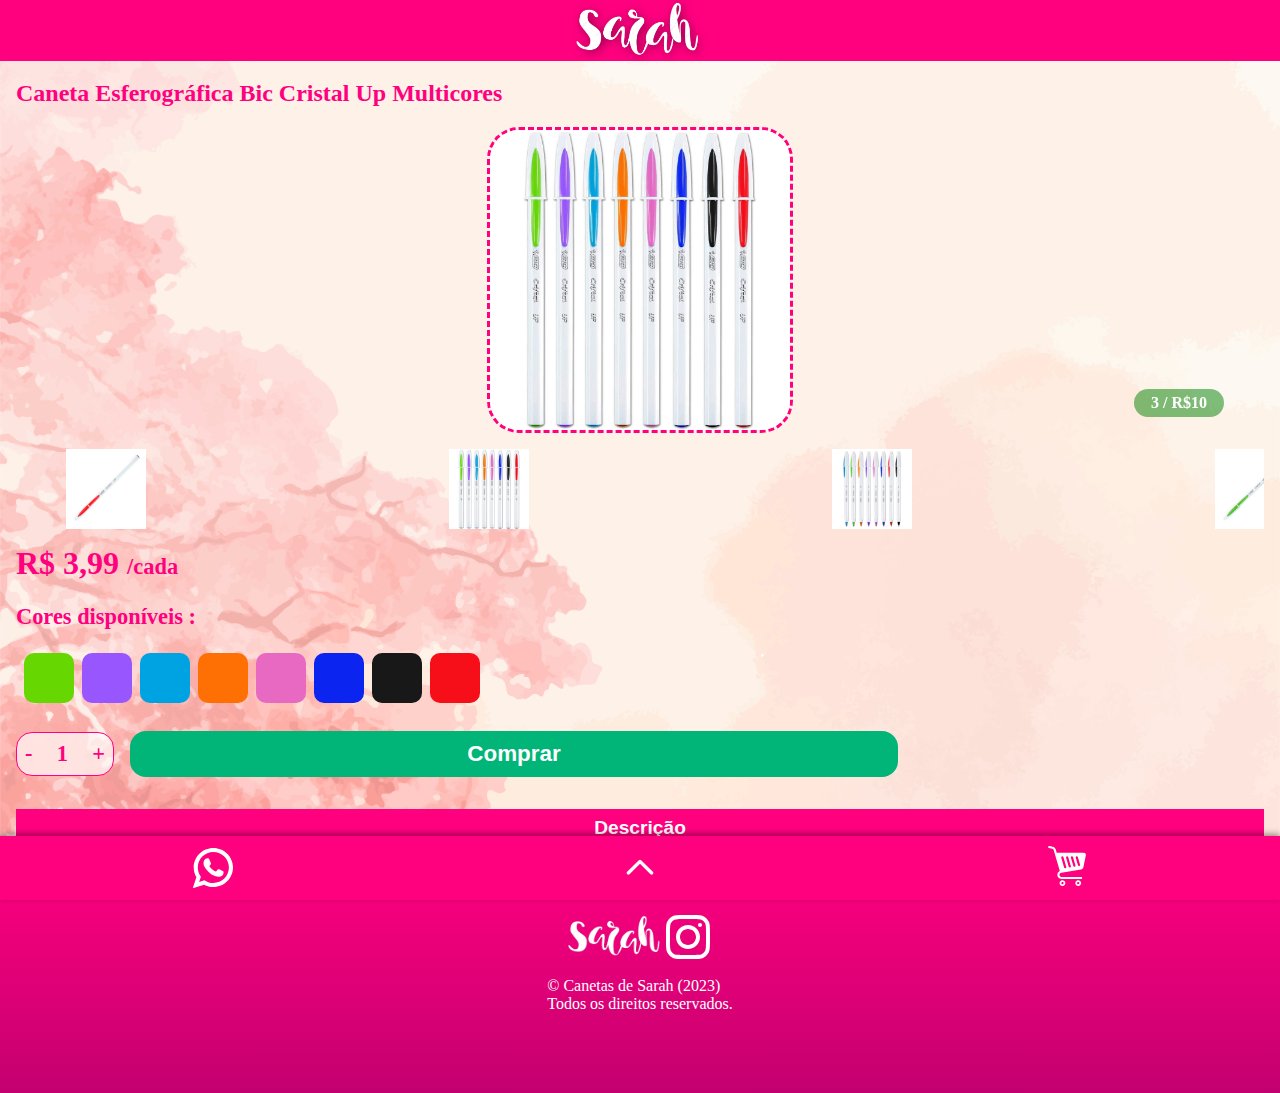
<file: index.html>
<!DOCTYPE html>
<html lang="pt-BR">
<head>
  <title>Canetas de Sarah </title>
  <meta http-equiv="Content-Type" content="text/html;charset=UTF-8">
  <meta name="viewport" content="width=device-width, initial-scale=1.0"/>
    <meta name="author" content="Israel Soares">
    <meta name="description" content="Oi, eu sou a Sarah, uma garota sonhadora. Estou realizando um projeto incrível chamado 'Canetas de Sarah', onde eu vendo canetas para tornar meus sonhos realidade.">
    <meta property="og:title" content="Canetas de Sarah">
    <meta property="og:description" content="Oi, eu sou a Sarah, uma garota sonhadora. Estou realizando um projeto incrível chamado 'Canetas de Sarah', onde eu vendo canetas para tornar meus sonhos realidade.">
    <meta property="og:image" content="banner1×1.png">
    
    
    <meta property="og:url" content="https://israelsoarex.github.io/Loja-de-canetas/">
    <meta property="og:type" content="website">
    
    <meta property="og:site_name" content="Canetas de Sarah">
  <link rel="stylesheet" type="text/css" href="slick/slick.css">
  <link rel="stylesheet" type="text/css" href="slick/slick-theme.css"> 
  <link rel="stylesheet" href="styles.css">
</head>
<body>
    <header>
        <img src="logo1.png" alt=""></img>
    </header>
    <div id="nav">
        <img src="whatsapp.svg" alt="zap" id="zapIcon">
        <img src="up-chevron.svg" alt="up" id="upIcon">
        <div class="cart-container">
            <img src="cart.svg" alt="cart" id="cartIcon">
            <span class="badge"></span>
        </div>
    </div>
    <h2 id="penName">Caneta A-One Colors</h2>
  <div class="carousel">
    <div class="carousel-item">
      <img src="todas1.jpg" alt="Caneta 1">
      <div class="promocao">3 / R$10</div>
    </div>
    <div class="carousel-item">
      <img src="todas2.jpg" alt="Caneta 2">
      <div class="promocao">3 / R$10</div>
    </div>
    <div class="carousel-item">
      <img src="verde.jpg" alt="verde">
      <div class="promocao">3 / R$10</div>
    </div>
    <div class="carousel-item">
      <img src="lilas.png" alt="lilas">
      <div class="promocao">3 / R$10</div>
    </div>
    <div class="carousel-item">
      <img src="azulClaro.png" alt="azulClaro">
      <div class="promocao">3 / R$10</div>
    </div>
    <div class="carousel-item">
      <img src="laranja.png" alt="laranja">
      <div class="promocao">3 / R$10</div>
    </div>
    <div class="carousel-item">
      <img src="rosa.png" alt="rosa">
      <div class="promocao">3 / R$10</div>
    </div>
    <div class="carousel-item">
      <img src="azulEscuro.png" alt="azulEscuro">
      <div class="promocao">3 / R$10</div>
    </div>
    <div class="carousel-item">
      <img src="preta.png" alt="preta">
      <div class="promocao">3 / R$10</div>
    </div>
    <div class="carousel-item">
      <img src="vermelha.png" alt="vermelha">
      <div class="promocao">3 / R$10</div>
    </div>
  </div>

  <div class="carousel2">
    <div class="carousel-item">
      <img src="todas1.jpg" alt="Caneta 1">
    </div>
    <div class="carousel-item">
      <img src="todas2.jpg" alt="Caneta 2">
    </div>
    <div class="carousel-item">
      <img src="verde.jpg" alt="verde">
    </div>
    <div class="carousel-item">
      <img src="lilas.png" alt="lilas">
    </div>
    <div class="carousel-item">
      <img src="azulClaro.png" alt="azulClaro">
    </div>
    <div class="carousel-item">
      <img src="laranja.png" alt="laranja">
    </div>
    <div class="carousel-item">
      <img src="rosa.png" alt="rosa">
    </div>
    <div class="carousel-item">
      <img src="azulEscuro.png" alt="azulEscuro">
    </div>
    <div class="carousel-item">
      <img src="preta.png" alt="preta">
    </div>
    <div class="carousel-item">
      <img src="vermelha.png" alt="vermelha">
    </div>
  </div>
  <div class="preco">R$ 3,99<span>/cada</span></div>
  <div class="cores-disponiveis">
  <p>Cores disponíveis :</p>
 
  </div>
<div id="btns">
    <div id="btnCard">
  <span id="decreaseBtn" onclick="decreaseQuantity()">-</span>
  <span id="quantity">1</span>
  <span id="increaseBtn" onclick="increaseQuantity()">+</span>
</div>
<button id="buyBtn">Comprar</button>
</div>
<div id="conteudo">
    <h2 id="linkDescricao">Descrição</h2> 
    <div class="descricao">
        <ul>
            <li>Versão moderna da caneta bic cristal dura+</li>
            <li>Corpo branco</li>
            <li>Ponteiras coloridas</li>
            <li>Tampa ventilada</li>
            <li>Tinta nas cores fashion</li>
       </ul>
  </div>
</div>

<div id="layout">
    <div id="layContainer">
        <div id="cardTop"><span id="cardClose">×</span></div>
        
        <div id="addItem">
            
        </div>
        <div id="cardTotal">Subtotal: R$28,00</div>
        <div id="cardBtns" ><button id="avanBtn">Continuar comprando</button>
        <button id="fimBuy">Avançar</button></div>
    </div>
</div>
<div id="cardLayout">
    <div id="cardContainer">
        <span id="cartExit">×</span>
        <h2>CARRINHO</h2>
        <div id="cardCntDivs"></div>
        <div id="cartTotal"></div>
        <div id="cartBtns" ><button id="cartCont">Continuar comprando</button>
        <button id="fimBuy2">Avançar</button></div>
    
    </div>
</div>
<footer>
    <p>Siga-me nas redes sociais</p>
    <div><img src="logo1.png" alt="" id="footerLogo">
    <img src="instagram.svg" alt="" id="footerLink"></div>
    <p>© Canetas de Sarah (2023)<br> Todos os direitos reservados.</p>
</footer>
  <script src="https://code.jquery.com/jquery-3.6.0.min.js"></script>
  <script src="slick/slick.min.js"></script>
  <script src="index.js"></script>
</body>
</html>
</file>
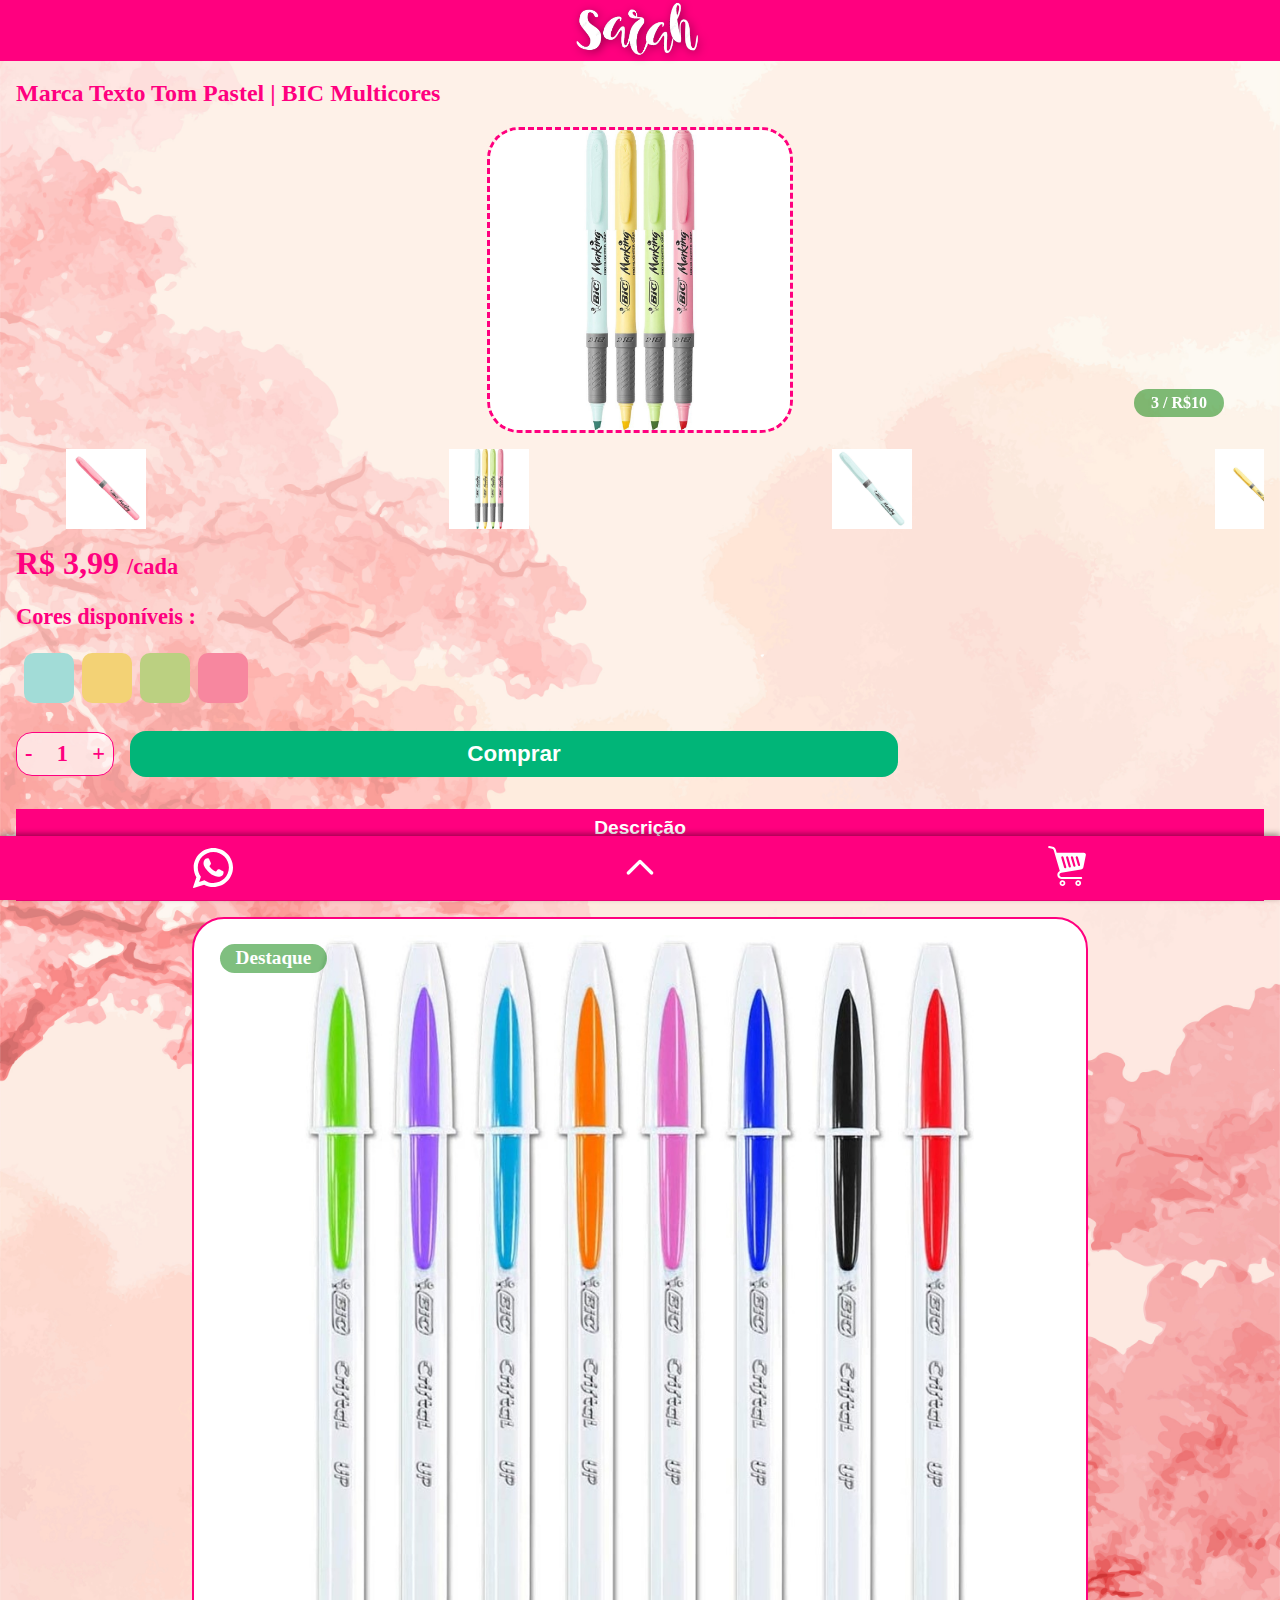
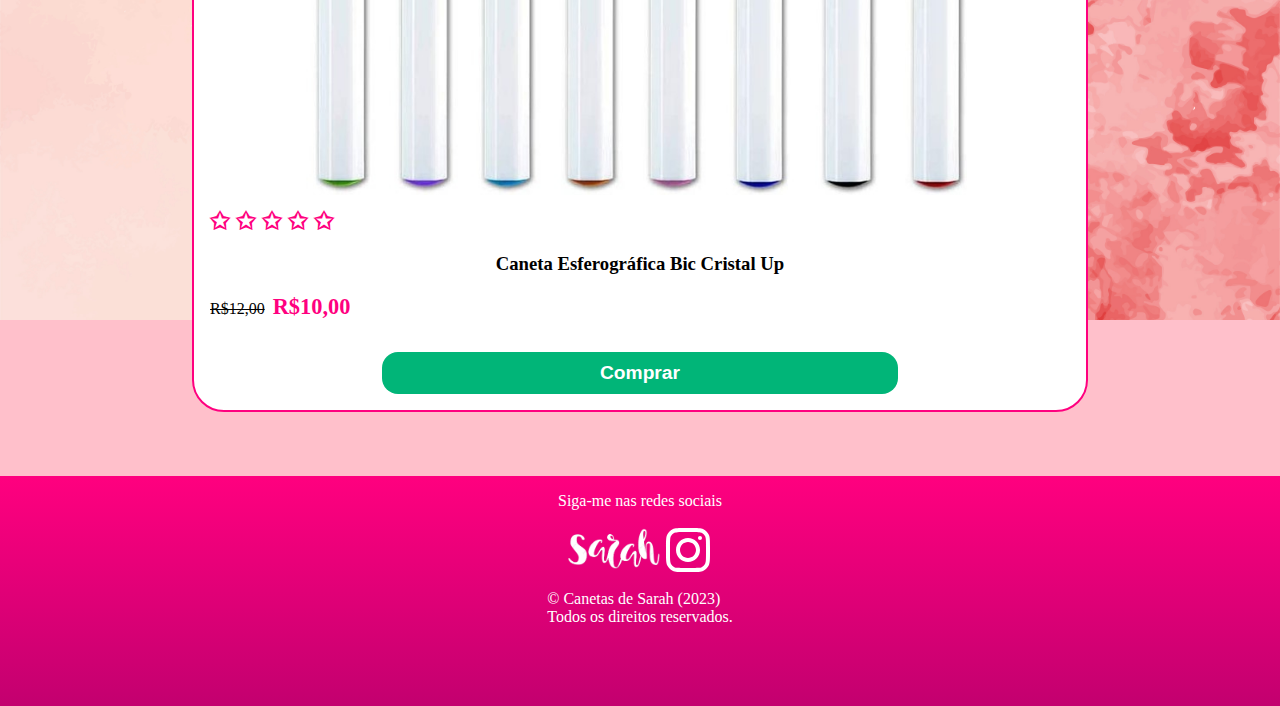
<file: Marcatexto.html>
<!DOCTYPE html>
<html lang="pt-BR">
<head>
  <title>Canetas de Sarah </title>
  <meta http-equiv="Content-Type" content="text/html;charset=UTF-8">
  <meta name="viewport" content="width=device-width, initial-scale=1.0"/>
    <meta name="author" content="Israel Soares">
    <meta name="description" content="Oi, eu sou a Sarah, uma garota sonhadora. Estou realizando um projeto incrível chamado 'Canetas de Sarah', onde eu vendo canetas para tornar meus sonhos realidade.">
    <meta property="og:title" content="Canetas de Sarah">
    <meta property="og:description" content="Oi, eu sou a Sarah, uma garota sonhadora. Estou realizando um projeto incrível chamado 'Canetas de Sarah', onde eu vendo canetas para tornar meus sonhos realidade.">
    <meta property="og:image" content="banner1×1.png">
    
    
    <meta property="og:url" content="https://israelsoarex.github.io/Loja-de-canetas/">
    <meta property="og:type" content="website">
    
    <meta property="og:site_name" content="Canetas de Sarah">
  <link rel="stylesheet" type="text/css" href="slick/slick.css">
  <link rel="stylesheet" type="text/css" href="slick/slick-theme.css"> 
  <link rel="stylesheet" href="styles.css">
</head>
<body>
    <header>
        <img src="logo1.png" alt=""></img>
    </header>
    <div id="nav">
        <img src="whatsapp.svg" alt="zap" id="zapIcon">
        <img src="up-chevron.svg" alt="up" id="upIcon">
        <div class="cart-container">
            <img src="cart.svg" alt="cart" id="cartIcon">
            <span class="badge"></span>
        </div>
    </div>
    <h2 id="penName">Marca Texto Tom Pastel BIC Multicores</h2>
  <div class="carousel">
    <div class="carousel-item">
      <img src="mcTodas.jpg" alt="todas">
      <div class="promocao">3 / R$10</div>
    </div>
    <div class="carousel-item">
      <img src="mcAzul.jpg" alt="azul">
      <div class="promocao">3 / R$10</div>
    </div>
    <div class="carousel-item">
      <img src="mcAmarelo.jpg" alt="amarelo">
      <div class="promocao">3 / R$10</div>
    </div>
    <div class="carousel-item">
      <img src="mcVerde.jpg" alt="verde">
      <div class="promocao">3 / R$10</div>
    </div>
    <div class="carousel-item">
      <img src="mcRosa.jpg" alt="rosa">
      <div class="promocao">3 / R$10</div>
    </div>
  </div>

  <div class="carousel2">
    <div class="carousel-item">
      <img src="mcTodas.jpg" alt="todas">
    </div>
    <div class="carousel-item">
      <img src="mcAzul.jpg" alt="azul">
    </div>
    <div class="carousel-item">
      <img src="mcAmarelo.jpg" alt="amarelo">
    </div>
    <div class="carousel-item">
      <img src="mcVerde.jpg" alt="verde">
    </div>
    <div class="carousel-item">
      <img src="mcRosa.jpg" alt="rosa">
    </div>
  </div>
  <div class="preco">R$ 3,99<span>/cada</span></div>
  <div class="cores-disponiveis">
  <p>Cores disponíveis :</p>
 
  </div>
<div id="btns">
    <div id="btnCard">
  <span id="decreaseBtn" onclick="decreaseQuantity()">-</span>
  <span id="quantity">1</span>
  <span id="increaseBtn" onclick="increaseQuantity()">+</span>
</div>
<button id="buyBtn">Comprar</button>
</div>
<div id="conteudo">
    <h2 id="linkDescricao">Descrição</h2> 
    <div class="descricao">
        <ul>
            <li>Destaque seus textos com mais facilidade e elegância com marcador bic marking com tons pastéis.</li>
            <li>Ponta Chanfrada, permite vários tipos de traços.</li>
            <li>Caneta para marcar e ressaltar textos.</li>
            <li>Tinta na cor do corpo.</li>
            <li>Cor em tons pastéis.</li>
       </ul>
  </div>
</div>

<div id="relDiv"><h2>Produtos relacionados</h2></div>
<div id="recDiv">
    <div id="recImgDiv">
        <img src="todas1.jpg" alt="">
        <span>Destaque</span>
    </div>
    <div id="recStarDiv">✩ ✩ ✩ ✩ ✩</div>
    <h3>Caneta Esferográfica Bic Cristal Up</h3>
    <div id="recValueDiv"><s>R$12,00</s><span>R$10,00</span></div>
    <div id="recBtnDiv">
        <button id="recBtn">Comprar</button>
    </div>
</div>

<div id="layout">
    <div id="layContainer">
        <div id="cardTop"><span id="cardClose">×</span></div>
        
        <div id="addItem">
            
        </div>
        <div id="cardTotal">Subtotal: R$28,00</div>
        <div id="cardBtns" ><button id="avanBtn">Continuar comprando</button>
        <button id="fimBuy">Avançar</button></div>
    </div>
</div>
<div id="cardLayout">
    <div id="cardContainer">
        <span id="cartExit">×</span>
        <h2>CARRINHO</h2>
        <div id="cardCntDivs"></div>
        <div id="cartTotal"></div>
        <div id="cartBtns" ><button id="cartCont">Continuar comprando</button>
        <button id="fimBuy2">Avançar</button></div>
    
    </div>
</div>
<footer>
    <p>Siga-me nas redes sociais</p>
    <div><img src="logo1.png" alt="" id="footerLogo">
    <img src="instagram.svg" alt="" id="footerLink"></div>
    <p>© Canetas de Sarah (2023)<br> Todos os direitos reservados.</p>
</footer>
  <script src="https://code.jquery.com/jquery-3.6.0.min.js"></script>
  <script src="slick/slick.min.js"></script>
  <script src="marcaTexto.js"></script>
</body>
</html>
</file>
<file: styles.css>
body {
      background: pink;
      margin: 0;
      background-image: url('background.jpg');
      background-repeat: no-repeat;
      background-size: cover;
      background-attachment: fixed;
    }
    #penName{
       margin-top: 5rem;
       margin-left: 1rem;
       color: #ff007f;
    }
    .carousel{
      margin-top: .8rem;
    }
    .carousel-item {
      text-align: center;
    }
    .carousel .carousel-item img {
      width: 300px;
      height: auto;
      margin: 0 auto;
      border: 3px dashed #ff007F;
      border-radius: 2rem;
    }
    .carousel-item p {
      font-weight: bold;
    }
    /* Adicione o estilo para o carrossel2 */
    .carousel2 .carousel-item img {
      max-width: 150px;
      width: auto;
      height: 5rem;
    }
    .carousel2{
       padding: 1rem;
    }
    header {
        background: #ff007F;
        display: flex;
        justify-content: center;
        align-items: center;
        position: fixed;
        top: 0;
        left: 0;
        width: 100%;
        z-index: 1;
    }
    header img{
        width: 8rem;
        filter: invert(1) drop-shadow(2px 2px 5px #00000066);
    }
.cores-disponiveis {
   margin: 0 1rem;
}

.cores-disponiveis p {
  font-weight: bold;
  font-size: 1.4rem;
  color: #ff007f;
}

.cores-disponiveis .cor{
  width: 50px;
  height: 50px;
  border-radius: 10px;
  display: inline-block;
  margin-left: .5rem;
}

#btnCard{
  display: flex;
  align-items: center;
  justify-content: space-between;
  border: 1px solid #ff007f;
  border-radius: 1rem;
  margin-left: 1rem;
  width: 6rem;
  background: #ffffffaa;
}
#btns{
    display: flex;
    align-items: center;
    margin-top: 1.5rem;
}

#buyBtn{
  border: none;
  background-color: #01B578; 
  color: #fff;
  padding: 10px 20px; 
  border-radius: 1rem;
  width: 60%;
  margin-left: 1rem;
  font-size: 1.4rem;
  font-weight: bold;
}
span {
  font-weight: bold;
  font-size: 1.4rem;
  color: #ff007f;
  margin: .5rem;
}
footer img{
    width: 3rem;
}
footer {
  background-image: linear-gradient(to bottom, #ff007f, #c3006f); 
  padding-bottom: 4rem;
  color: #fff;
  display: flex;
  flex-direction: column;
  justify-content: center;
  align-items: center;
}
footer div{
    width: 100%;
    display: flex;
    align-items: center;
    justify-content: center;
}
#footerLogo{
    filter: invert(1);
    width: 6rem;
}
#nav{
    position: fixed;
    bottom: 0;
    left: 0;
    background: #ff007f;
    width: 100%;
    z-index: 1;
    height: 4rem;
    box-shadow: 0px -2px 6px #00000066;
}
#layout{
    position: fixed;
    width: 100%;
    height: 100%;
    top: 0;
    left: 0;
    background: #00000066;
    z-index: 2;
    display: none;
    
}
#layContainer{
    height: 70%;
    width: 90%;
    background: #fff;
    border-radius:1rem;
    position: absolute;
    top: 50%;
    left: 50%;
    transform: translate(-50%, -50%);
    overflow: hidden;
}

#layContainer #cardBtns{
    position: absolute;
    bottom: 0;
    display: flex;
    justify-content: space-around;
    width: 100%;
}
#layContainer #cardBtns button {
    margin-left: 0;
    padding: .5rem 1rem;
    font-size: 1rem;
    border: none;
    margin-bottom: 1rem;
    border-radius: .5rem;
    background-color: #01B578; 
    color: #fff;
}
#avanBtn{
    margin-left: 0;
    padding: .5rem 1rem;
    font-size: 1rem;
    border: none;
    margin-bottom: 1rem;
    border-radius: .5rem;
    background-color: #f00; 
    color: #fff;
}
#cardTotal{
    position: absolute;
    bottom: 5rem;
    right: 1rem;
    display: flex;
    justify-content: flex-end;
    width: 100%;
}
#cardTop{
    background: #ff007f;
    border-radius: 1rem 1rem 0 0;
    color: #fff;
    height: 3rem;
    display: flex;
    justify-content: flex-end;
}
#cardTop span {
    color: #fff;
    font-size: 2rem;
    margin: .3rem 1rem 0 0;
}
#addItem{
    height: 65%;
    overflow: scroll;
}
.descricao {
  display: none;
  background: #ff007f;
}

#conteudo {
  padding: 0 1rem;
  margin-top: 2rem;
}

#linkDescricao {
  text-align: center;
  background: #ff007f;
  padding: 0.5rem 0;
  color: #fff;
  font-family: "Arial", sans-serif;
  font-size: 1.2rem;
  margin: 1rem 0;
}

.descricao ul {
  list-style-type: none;
  padding: .5rem;
  padding-top: 1rem;
}

.descricao li {
  margin-bottom: 0.5rem;
  font-family: "Arial", sans-serif;
  font-size: 1.1rem;
  color: #fff;
  font-weight: 500;
}
.preco {
  font-size: 2rem;
  font-weight: bold;
  color: #ff007f;
  margin-left: 1rem;
}
#nav{
    display: flex;
    justify-content: space-around;
}
#nav img{
    width: 2.5rem;
}
.cart-container {
  display: inline-block;
  position: relative;
  align-self: center;
}

.badge {
  position: absolute;
  top: -9px;
  right: -15px;
  background: #fff;
  color: #ff007f;
  border-radius: 50%;
  padding: 4px 8px;
  font-size: 12px;
  font-weight: 600;
  box-shadow: 1px 1px 4px #00000044;
  display: none;
}
.cor.selecionada {
  border: 4px solid #fff;
}
.opacidade-menor {
  opacity: 0.3;
}

.item-carrinho, .item-cart{
  display: flex;
  align-items: center;
  border: 1px solid #ccc;
  padding: 10px;
  background: #fff;
}
.item-imagem, .item-imagemcart{
    position: relative;
}
.item-imagem img, .item-imagemcart img{
  width: 80px;
  height: 80px;
  object-fit: cover;
  margin-right: 10px;
}
.item-imagem span, .item-imagemcart span{
    position: absolute;
    bottom: .4rem;
    right: 1rem;
    background: #00800080;
    color: #fff;
    padding: .5rem;
    border-radius: 50%;
    width: .5rem;
    height: .5rem;
    font-weight: bold;
    font-size: 1rem;
    margin: 0;
    display: flex;
    align-items: center;
    justify-content: center;
}

.item-nome, .item-nomeCart{
  flex: 1;
  font-weight: bold;
  font-size: 1rem;
}

.item-valor , .item-valorCart{
  width: 80px;
  text-align: right;
  margin-right: 10px;
}

.item-remover, .item-rmvCart{
  width: 100px;
  text-align: center;
}

.btn-remover , .btn-rmvCart{
  background-color: #f00;
  color: #fff;
  border: none;
  padding: 5px 10px;
  border-radius: 5px;
  cursor: pointer;
}

.btn-remover:hover {
  background-color: #c00;
}

#cardLayout{
    background: #00000066;
    position: fixed;
    z-index: 1;
    width: 100%;
    height: 100%;
    top: 0;
    left: 0;
    display: none;
    transition: .3s ease-in-out;
}

#cardContainer h2{
    color: #fff;
    text-align: center;
    margin-top: -2.5rem;
}
#cardContainer{
    background-image: linear-gradient(to bottom, #ff007f, #c3006f);
    width: 85%;
    height: 100%;
    position: absolute;
    top: 0;
    right: 0;
    transform: translateX(100%);
    transition: .5s ease;
}

.promocao{
    position: absolute;
        bottom: 1rem;
        right: 3.5rem;
        background-color: #00800080;
        color: white;
        padding: 5px;
        font-size: 1rem;
        font-weight: bold;
        transform-origin: top right;
        padding: .5;
        width: 5rem;
        border-radius: 1rem;
}

#cardCntDivs {
    background-color: #f7f7f7;
    width: 100%;
    height: 70%;
    overflow-y: auto;
}
#cartExit{
    color: #fff;
    display: inline-block;
    text-align: right;
    width: 95%;
    font-weight: bold;
    font-size: 2.5rem;
    margin: .5rem 0 .5rem .5rem;
}
#cartTotal{
    margin: .8rem 0 .5rem 1rem;
    font-size: 1.4rem;
    color: #fff;
    font-weight: bold;
}
#cartBtns{
   padding: .5rem;
   display: flex;
   align-items: center;
}

#cartBtns button{
  border: none;
  background-color: #01B578; 
  color: #fff;
  padding: 10px 20px; 
  border-radius: 1rem;
  font-size: 1rem;
  font-weight: bold;
  margin-left: .5rem;
}

.item-qtd{
    border: 1px solid  #ff007f;
    border-radius: .5rem;
    transform: scale(.9);
}
.item-qtd span:nth-child(2){
     border: 1px solid #ff007f;
}

.emptyCartMessage{
    position: absolute;
    top: 50%;
    left: 50%;
    transform: translate(-50%,-50%);
    white-space: nowrap;
    margin: 0;
}
#cardCntDivs .item-qtd{
    transform: scale(.8);
    display: flex;
    justify-content: center;
}
#cardCntDivs .item-qtd span{
    display: block;
}
#cardCntDivs .item-qtd span:nth-child(2){
    width: 100%;
    border: none;
    height: 1px;
    background: #ff007f;
    margin: 0;
}
#recDiv{
    display: flex;
    flex-direction: column;
    align-items: center;
    margin: 1rem 15% 4rem 15% ;
    background: #fff;
    padding: 1rem;
    border: 2px solid #ff007f;
    border-radius: 2rem;
}
#recImgDiv img{
    width: 100%;
    border-radius: .5rem;
}
#recImgDiv{
    position: relative;
}
#recImgDiv span{
    position: absolute;
    top: .1rem;
    left: .1rem;
    background: #00800080;
    padding: .2rem 1rem;
    color: #fff;
    font-size: 1.2rem;
    border-radius: 1rem;
}
#recStarDiv{
    width: 100%;
    font-size: 1.5rem;
    margin-top: .5rem;
    font-weight: bold;
    color: #ff007f;
}
#recValueDiv{
    width: 100%;
}
#recBtnDiv{
    width: 100%;
    margin: 2rem 0 0 0;
    display: flex;
    justify-content: center;
}
#recBtn{
  border: none;
  background-color: #01B578; 
  color: #fff;
  padding: 10px 20px; 
  border-radius: 1rem;
  width: 60%;
  font-size: 1.2rem;
  font-weight: bold;
}

#relDiv{
  text-align: center;
  background: #ff007f;
  padding: 0.5rem 0;
  color: #fff;
  font-family: "Arial", sans-serif;
  margin: 1rem;
}

#relDiv h2{
    margin: 0;
    font-size: 1.2rem;
}
</file>
